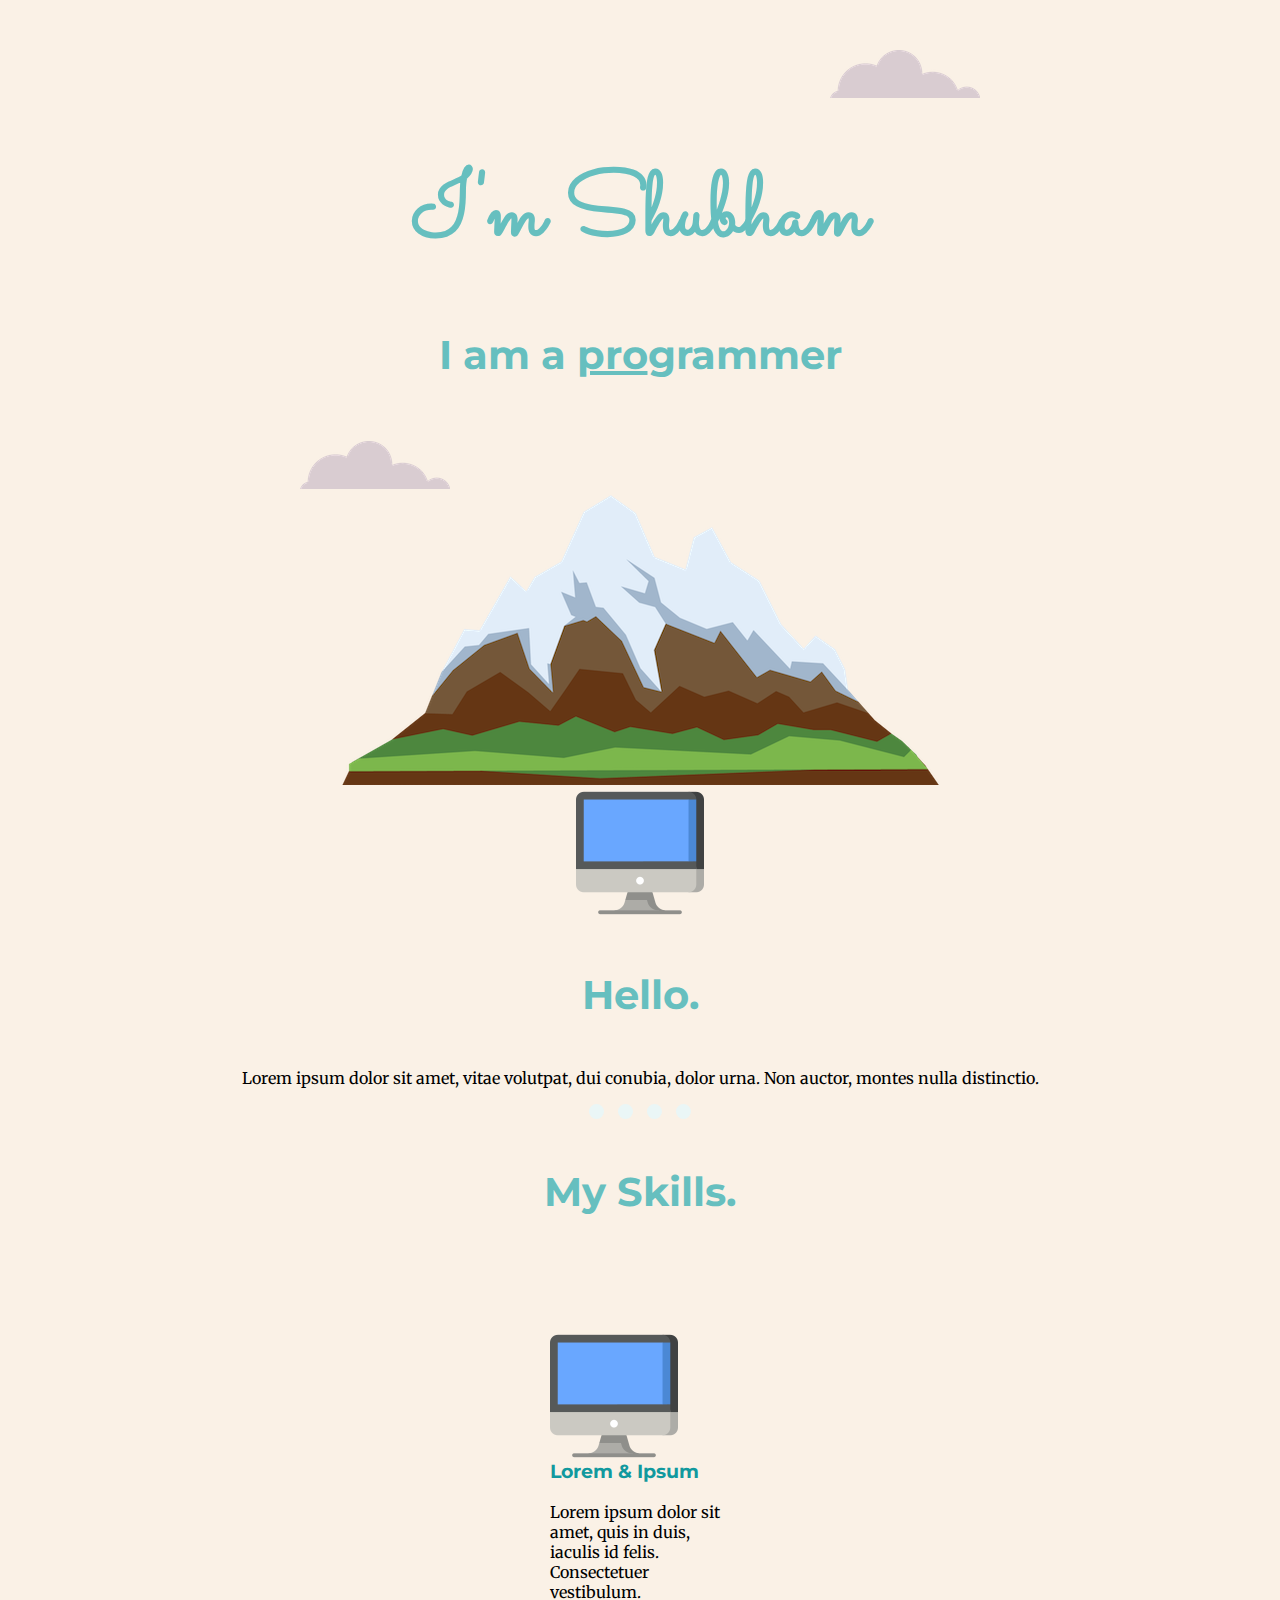
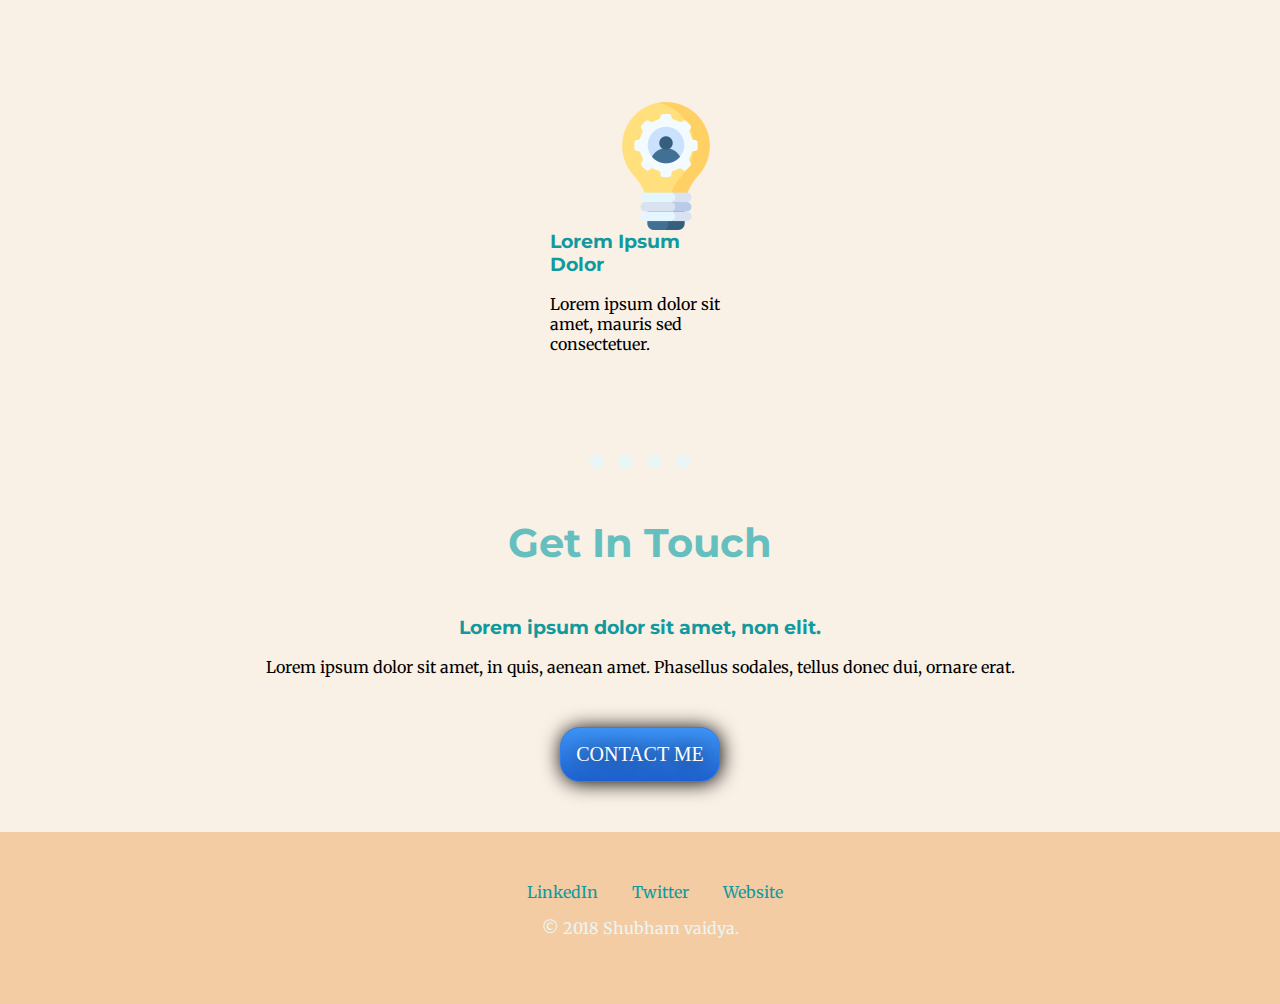
<file: Web Dev/css-mysite/index.html>
<!DOCTYPE html>
<html lang="en" dir="ltr">

<head>
  <meta charset="utf-8">
  <title>shubham vaidya</title>
  <link rel="stylesheet" href="css/styles.css">
  <link rel="icon" href="favicon.ico">
  <link rel="preconnect" href="https://fonts.gstatic.com">
  <link href="https://fonts.googleapis.com/css2?family=Merriweather:wght@300&family=Montserrat:wght@100&family=Sacramento&display=swap" rel="stylesheet">
</head>

<body>
  <div class="top-container">
    <img class="top-cloud" src="images/cloud.png" alt="cloud">
    <h1>I'm Shubham</h1>
    <h2>I am a <span class="pr">pro</span>grammer</h2>
    <img class="bottom-cloud" src="images/cloud.png" alt="cloud">
    <img src="images/mountain.png" alt="mountain">
  </div>
  <div class="middle-container">
    <div class="profile">
      <img src="images/desktop (1).png" alt="computer">
      <h2>Hello.</h2>
      <p>Lorem ipsum dolor sit amet, vitae volutpat, dui conubia, dolor urna. Non auctor, montes nulla distinctio.</p>
    </div>
    <hr class="dotted-line">
    <div class="skills">
      <h2>My Skills.</h2>
      <div class="skill-row">
        <img class="shubhamimg" src="images/desktop (1).png" alt="Shubham Vaidya">
        <h3>Lorem & Ipsum</h3>
        <p>Lorem ipsum dolor sit amet, quis in duis, iaculis id felis. Consectetuer vestibulum.</p>
      </div>
      <div class="skill-row">
        <img class="shubham" src="images/skill.png" alt="shubham">
        <h3>Lorem Ipsum Dolor</h3>
        <p>Lorem ipsum dolor sit amet, mauris sed consectetuer. </p>
      </div>
    </div>
    <hr class = "dotted-line">
    <div class="contact-me">
      <h2>Get In Touch</h2>
      <h3>Lorem ipsum dolor sit amet, non elit.</h3>
      <p class = "pr1">Lorem ipsum dolor sit amet, in quis, aenean amet. Phasellus sodales, tellus donec dui, ornare erat.</p>
      <a class="btn" href="mailto:shubhamvaidya0003@email.com">CONTACT ME</a>
    </div>
  </div>


  <div class="bottom-container">
    <a class="footer-link" href="https://www.linkedin.com/">LinkedIn</a>
    <a class="footer-link" href="https://twitter.com/">Twitter</a>
    <a class="footer-link" href="https://www.appbrewery.co/">Website</a>
    <p class = "cr">© 2018 Shubham vaidya.</p>
  </div>
</body>

</html>
</file>
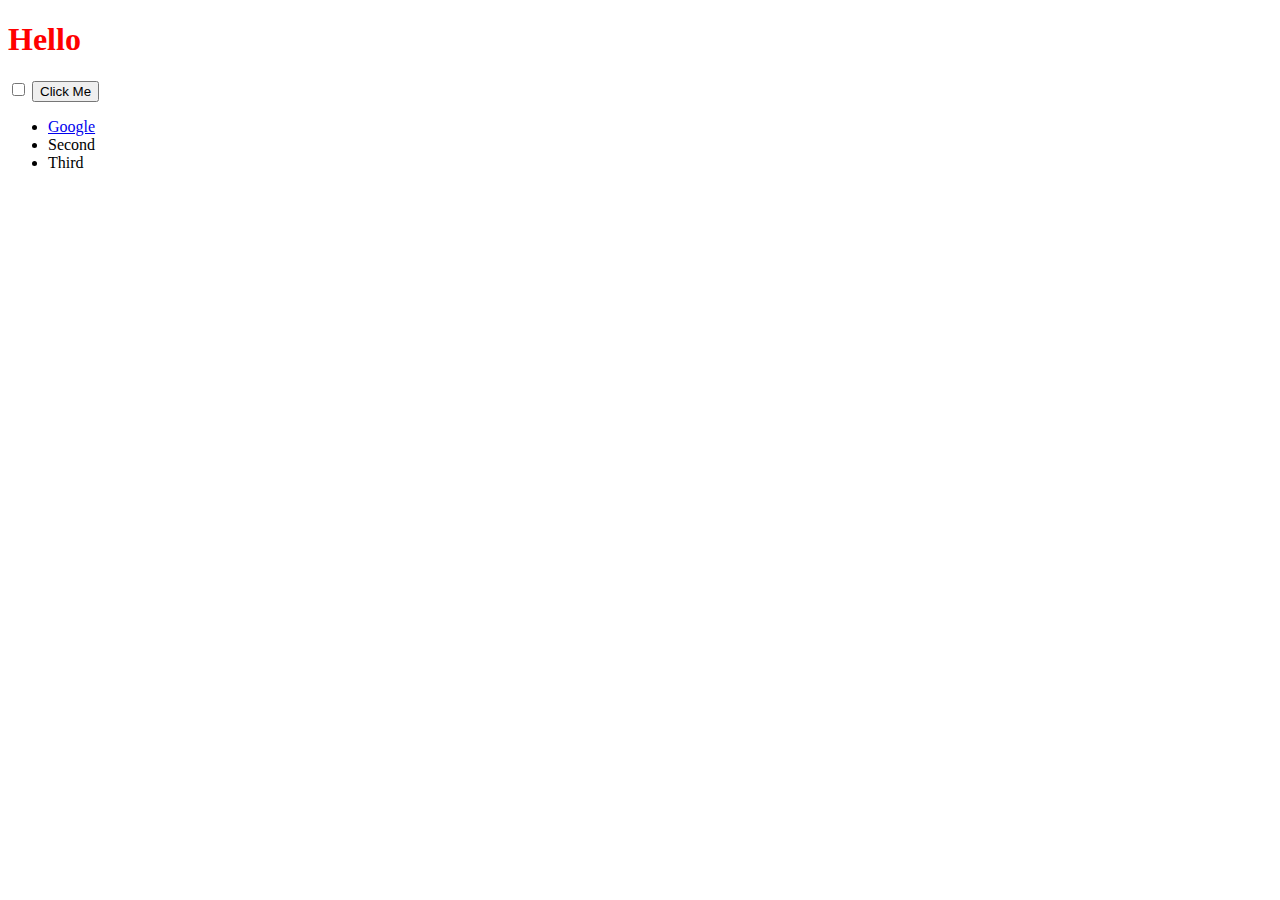
<file: Web Dev/DOM Challenge Starting Files/index.html>
<!DOCTYPE html>
<html lang="en" dir="ltr">
  <head>
    <meta charset="utf-8">
    <title>My Website</title>
    <link rel="stylesheet" href="styles.css">

  </head>
  <body>

    <h1 id="title" >Hello</h1>

    <input type="checkbox">

    <button style=":active color:red;">Click Me</button>

    <ul id="list">
      <li class="item">
        <a href="https://www.google.com">Google</a>
      </li>
      <li class="item">Second</li>
      <li class="item">Third</li>
    </ul>

  </body>

</html>
</file>
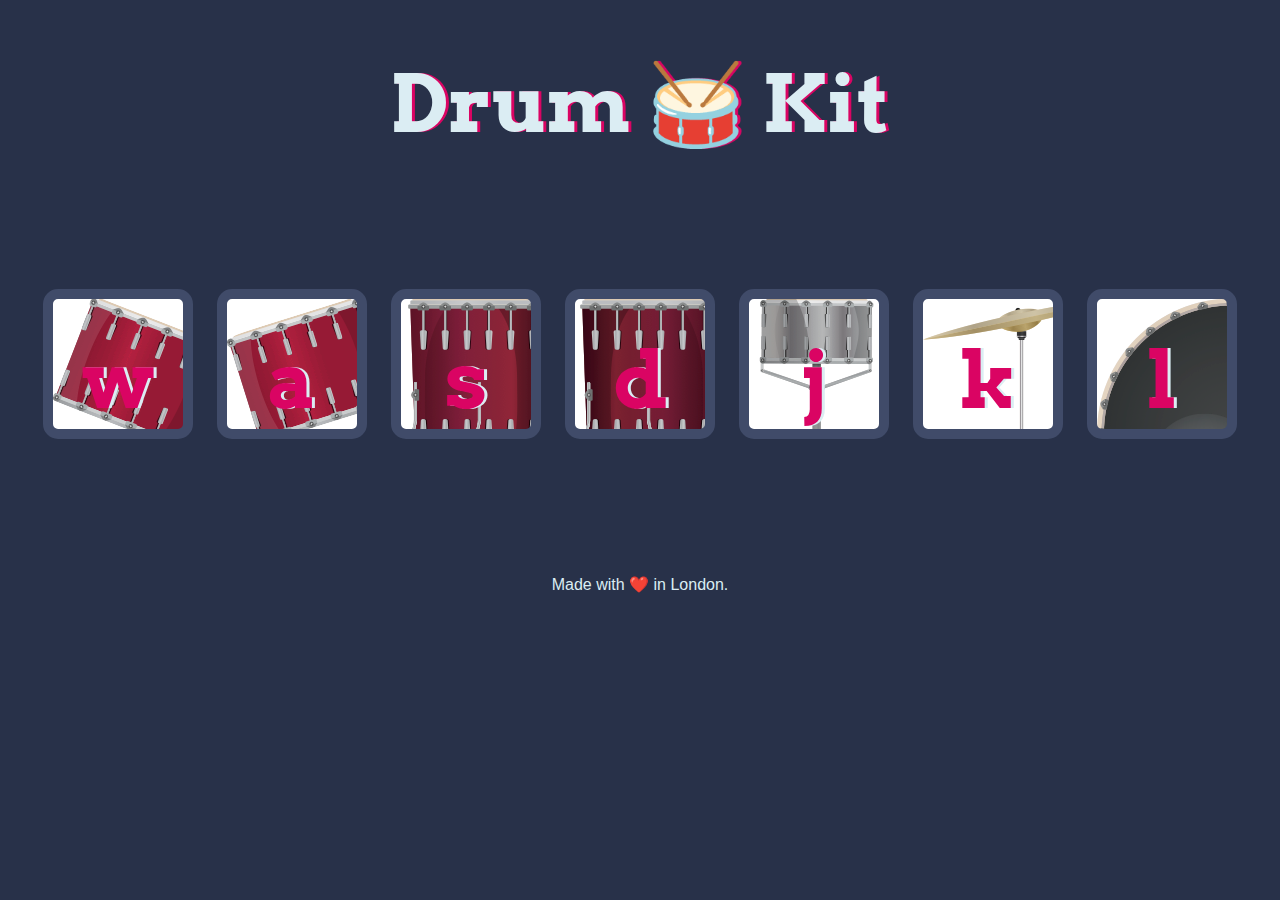
<file: Web Dev/Drum Kit Starting Files/index.html>
<!DOCTYPE html>
<html lang="en" dir="ltr">

<head>
  <meta charset="utf-8">
  <title>Drum Kit</title>
  <link rel="stylesheet" href="styles.css">
  <link href="https://fonts.googleapis.com/css?family=Arvo" rel="stylesheet">
</head>

<body>

  <h1 id="title">Drum 🥁 Kit</h1>
  <div class="set">
    <button class="w drum">w</button>
    <button class="a drum">a</button>
    <button class="s drum">s</button>
    <button class="d drum">d</button>
    <button class="j drum">j</button>
    <button class="k drum">k</button>
    <button class="l drum">l</button>
  </div>


  <footer>
    Made with ❤️ in London.
  </footer>
  <script src="index.js" charset="utf-8"></script>
</body>

</html>
</file>
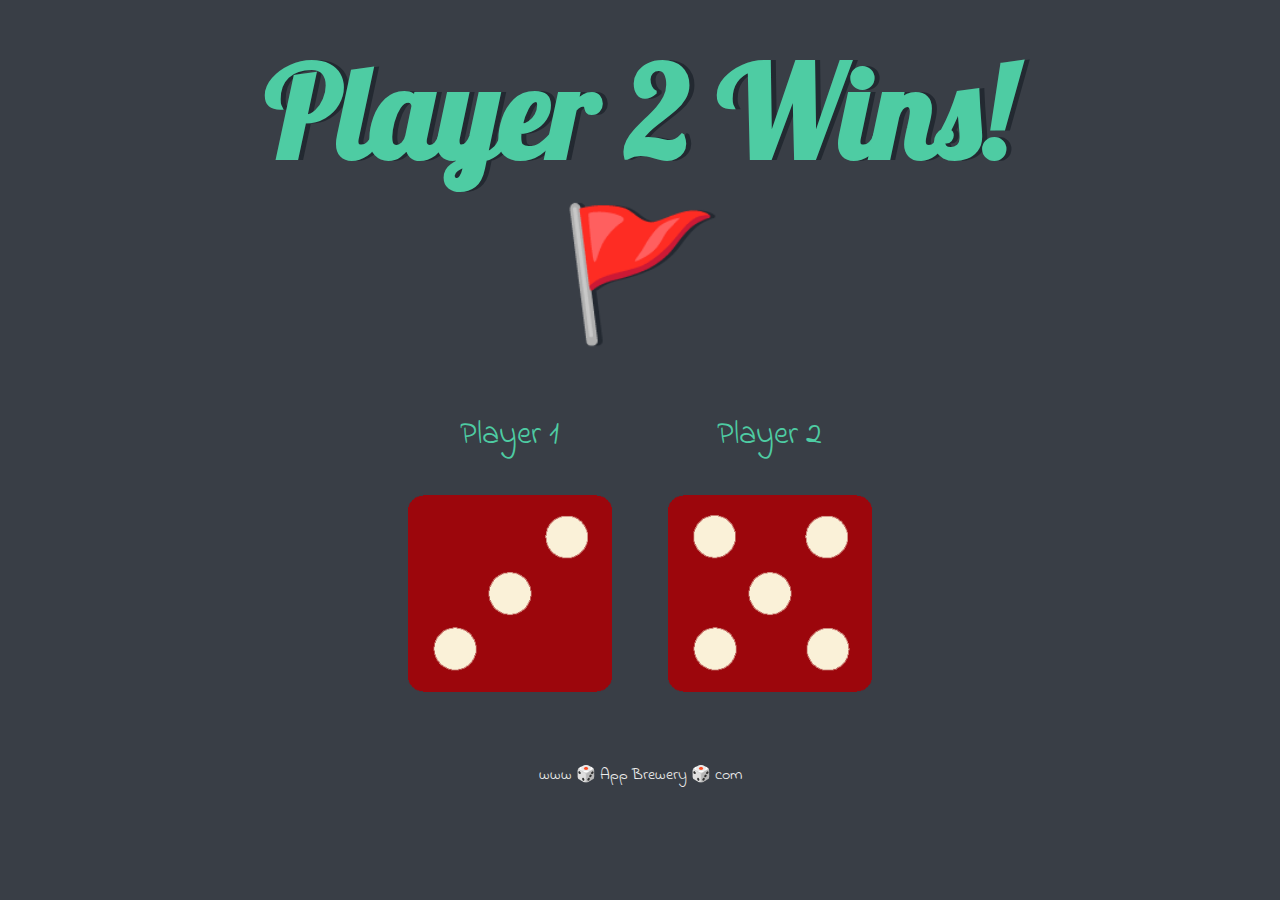
<file: Dicee Challenge - Completed/dicee.html>
<!DOCTYPE html>
<html lang="en" dir="ltr">
  <head>
    <meta charset="utf-8">
    <title>Dicee</title>
    <link rel="stylesheet" href="styles.css">
    <link href="https://fonts.googleapis.com/css?family=Indie+Flower|Lobster" rel="stylesheet">

  </head>
  <body>

    <div class="container">
      <h1>Refresh Me</h1>

      <div class="dice">
        <p>Player 1</p>
        <img class="img1" src="images/dice6.png">
      </div>

      <div class="dice">
        <p>Player 2</p>
        <img class="img2" src="images/dice6.png">
      </div>

    </div>

    <script src="index.js" charset="utf-8"></script>

      </body>

      <footer>
        www 🎲 App Brewery 🎲 com
      </footer>
    </html>
</file>
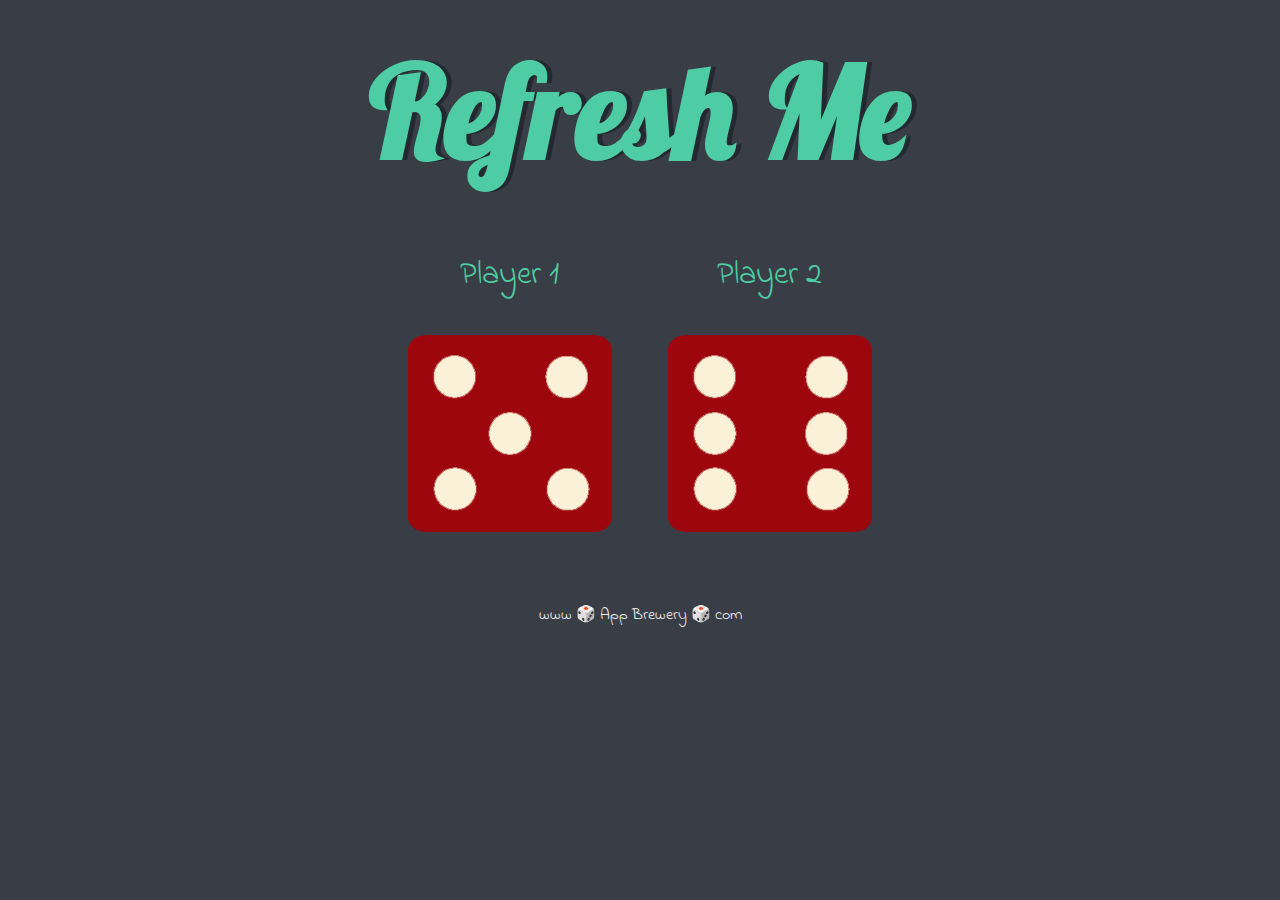
<file: Web Dev/Dicee Challenge - Starting Files/dicee.html>
<!DOCTYPE html>
<html lang="en" dir="ltr">
  <head>
    <meta charset="utf-8">
    <title>Dicee</title>
    <link rel="stylesheet" href="styles.css">
    <link href="https://fonts.googleapis.com/css?family=Indie+Flower|Lobster" rel="stylesheet">

  </head>
  <body>

    <div class="container">
      <h1>Refresh Me</h1>

      <div class="dice">
        <p>Player 1</p>
        <img class="img1" src="images/dice6.png">
      </div>

      <div class="dice">
        <p>Player 2</p>
        <img class="img2" src="images/dice6.png">
      </div>

    </div>

  <script src="dice.js" charset="utf-8"></script>
  </body>

  <footer>
    www 🎲 App Brewery 🎲 com
  </footer>
</html>
</file>
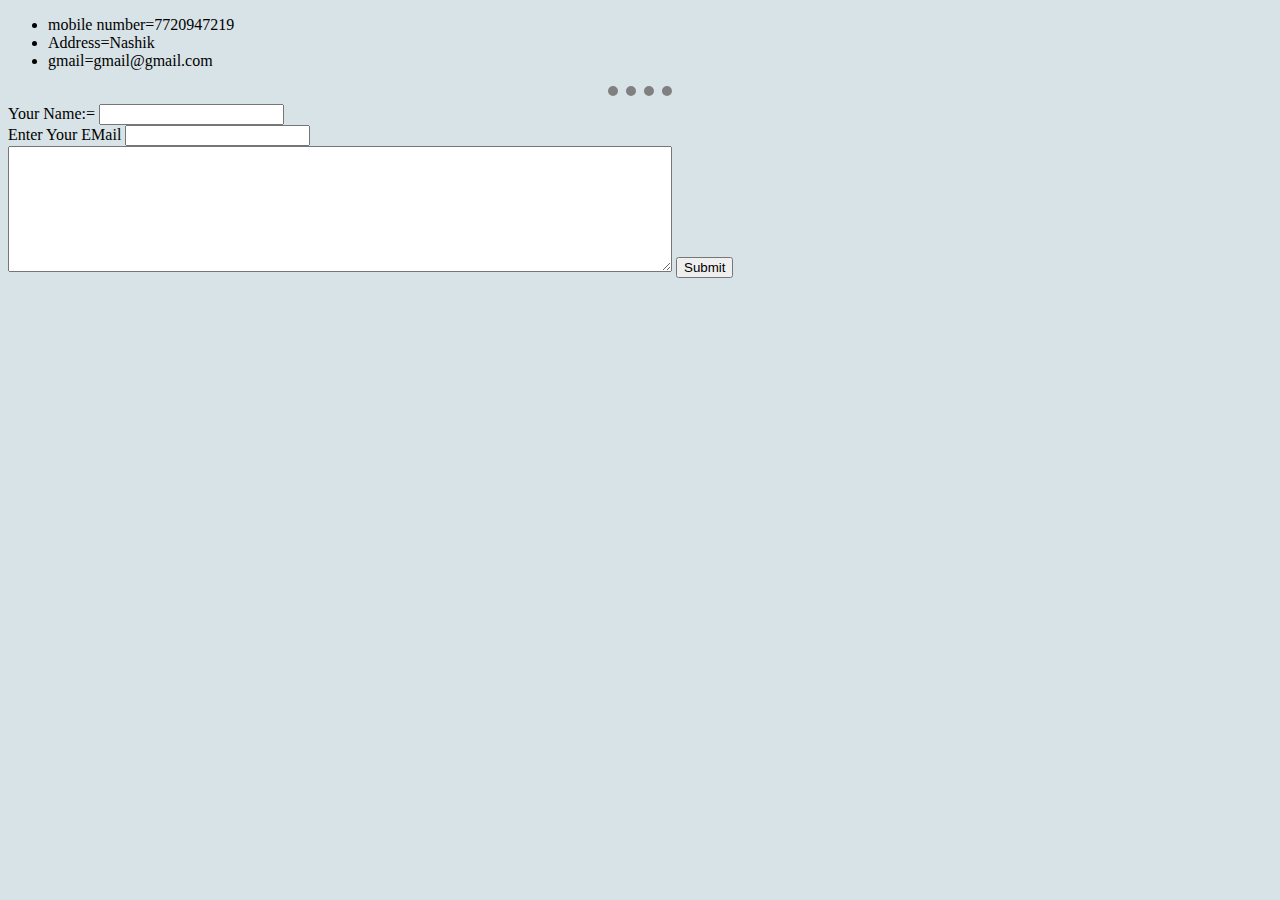
<file: Web Dev/HTML-Personal Site/Contact-Details.html>
<!DOCTYPE html>
<html lang="en" dir="ltr">
  <head>
    <meta charset="utf-8">
    <title>Contact-Details</title>
    <link rel="stylesheet" href="css/Styles.css">
  </head>
  <body>
    <ul>
      <li>mobile number=7720947219</li>
      <li>Address=Nashik</li>
      <li>gmail=gmail@gmail.com</li>
    </ul>
    <hr>
    <form action="mailto:shubham.vaidya@matoshri.edu.in" method="post" enctype="text/plain">
      <label for="">Your Name:=</label>
      <input type="text" name="text" value=""><br>
      <label>Enter Your EMail</label>
      <input type="email" name="Your mail" value=""><br>
      <textarea name="name" rows="8" cols="80"></textarea>
      <input type="submit" name="submit " >
    </form>
  </body>
</html>
</file>
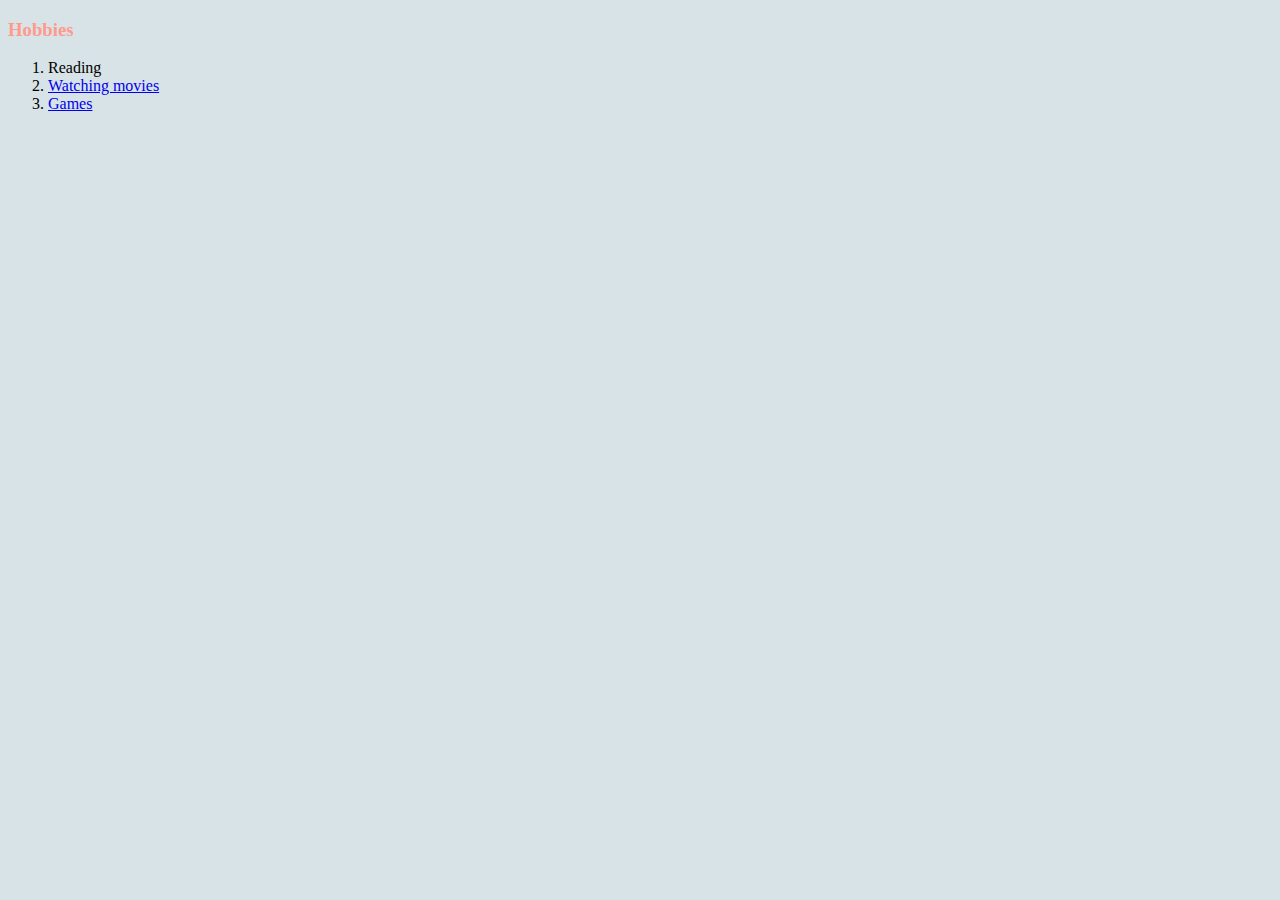
<file: Web Dev/HTML-Personal Site/Hobbies.html>
<!DOCTYPE html>
<html lang=" " dir="ltr">
  <head>
    <meta charset="utf-8">
    <title>Shubham Hobbies</title>
    <link rel="stylesheet" href="css/Styles.css">
  </head>
  <body>
    <h3>Hobbies</h3>
    <ol>
      <li>Reading</li>
      <li><a href="https://www.youtube.com/watch?v=UkktO8etMjI">Watching movies</a></li>
      <li><a href="https://www.youtube.com/watch?v=Dtm5nMlqq1Q">Games</a></li>
    </ol>
  </body>
</html>
</file>
<file: Web Dev/css-mysite/css/styles.css>
body {
  margin: 0;
  text-align: center;
  font-family: 'Merriweather', serif;
  background-color: #faf1e6;
}

h1 {
  color: #66BFBF;
  font-size: 5.625rem;
  margin: 50px auto 0 auto;
  font-family: 'Sacramento', cursive;
}

h2 {
  line-height: 2;
  font-weight: bold;
  color: #66BFBF;
  font-family: 'Montserrat', sans-serif;
  font-size: 2.5rem;
}

h3 {
  font-weight: bolder;
  color: #11999E;
  font-family: 'Montserrat', sans-serif;
}

.top-container {
  background-color: #faf1e6;
  position: relative;
  padding-top: 100px;
}

/* .middle-container{} */

.bottom-container {
  padding-top: 50px;
  padding-bottom: 50px;
  background-color: #f4cca4;

}
.footer-link{
  margin-left: 30px;
  color: #11999E;
  text-decoration: none;
}
.cr{
  color: #EAF6F6;
  font-size:1rem;
}
.pr {
  text-decoration: underline;
}
.contact-me{
  margin-bottom: 50px;
}
.pr1{
  margin-bottom: 50px;
}

.bottom-cloud {
  position: absolute;
  left: 300px;
  bottom: 300px;
}

.top-cloud {
  position: absolute;
  right: 300px;
  top: 50px;
}

.skill-row {
  margin: 100px 550px 100px 550px;
  text-align: left;
}

.shubhamimg {
  float: left;
  margin-right: 30px;
}

.shubham {
  float: right;
  margin-left: 30px;
}

.dotted-line {
  border-style: none;
  border-top: dotted;
  border-width: 15px;
  width: 8%;
  border-color: #EAF6F6;
}

.btn {
  background: #3D94F6;
  background-image: -webkit-linear-gradient(top, #3D94F6, #1E62D0);
  background-image: -moz-linear-gradient(top, #3D94F6, #1E62D0);
  background-image: -ms-linear-gradient(top, #3D94F6, #1E62D0);
  background-image: -o-linear-gradient(top, #3D94F6, #1E62D0);
  background-image: -webkit-gradient(to bottom, #3D94F6, #1E62D0);
  -webkit-border-radius: 20px;
  -moz-border-radius: 20px;
  border-radius: 20px;
  color: #FFFFFF;
  font-family: Brush Script MT;
  font-size: 20px;
  font-weight: 100;
  padding: 15px;
  -webkit-box-shadow: 1px 1px 20px 0 #000000;
  -moz-box-shadow: 1px 1px 20px 0 #000000;
  box-shadow: 1px 1px 20px 0 #000000;
  text-shadow: 1px 1px 20px #000000;
  border: solid #337FED 1px;
  text-decoration: none;
  display: inline-block;
  cursor: pointer;
  text-align: center;
}

.BUTTON_UUX:hover {
  border: solid #337FED 1px;
  background: #1E62D0;
  background-image: -webkit-linear-gradient(top, #1E62D0, #3D94F6);
  background-image: -moz-linear-gradient(top, #1E62D0, #3D94F6);
  background-image: -ms-linear-gradient(top, #1E62D0, #3D94F6);
  background-image: -o-linear-gradient(top, #1E62D0, #3D94F6);
  background-image: -webkit-gradient(to bottom, #1E62D0, #3D94F6);
  -webkit-border-radius: 20px;
  -moz-border-radius: 20px;
  border-radius: 20px;
  text-decoration: none;
}
</file>
<file: Web Dev/DOM Challenge Starting Files/styles.css>
h1 {
  color: red;
}

.huge{
  font-size: 10rem;
}
</file>
<file: Web Dev/Drum Kit Starting Files/styles.css>
body {
  text-align: center;
  background-color: #283149;
}

h1 {
  font-size: 5rem;
  color: #DBEDF3;
  font-family: "Arvo", cursive;
  text-shadow: 3px 0 #DA0463;

}

footer {
  color: #DBEDF3;
  font-family: sans-serif;
}

.w {
    background-image:url(images/tom1.png);
}

.a {
    background-image:url(images/tom2.png);
}

.s {
    background-image:url(images/tom3.png);
}

.d {
    background-image:url(images/tom4.png);
}

.j {
    background-image:url(images/snare.png);
}

.k {
    background-image:url(images/crash.png);
}

.l {
    background-image:url(images/kick.png);
}

.set {
  margin: 10% auto;
}

.game-over {
  background-color: red;
  opacity: 0.8;
}

.pressed {
  box-shadow: 0 3px 4px 0 #DBEDF3;
  opacity: 0.5;
}

.red {
  color: red;
}

.drum {
  outline: none;
  border: 10px solid #404B69;
  font-size: 5rem;
  font-family: 'Arvo', cursive;
  line-height: 2;
  font-weight: 900;
  color: #DA0463;
  text-shadow: 3px 0 #DBEDF3;
  border-radius: 15px;
  display: inline-block;
  width: 150px;
  height: 150px;
  text-align: center;
  margin: 10px;
  background-color: white;
}
</file>
<file: Dicee Challenge - Completed/styles.css>
.container {
  width: 70%;
  margin: auto;
  text-align: center;
}

.dice {
  text-align: center;
  display: inline-block;

}

body {
  background-color: #393E46;
}

h1 {
  margin: 30px;
  font-family: 'Lobster', cursive;
  text-shadow: 5px 0 #232931;
  font-size: 8rem;
  color: #4ECCA3;
}

p {
  font-size: 2rem;
  color: #4ECCA3;
  font-family: 'Indie Flower', cursive;
}

img {
  width: 80%;
}

footer {
  margin-top: 5%;
  color: #EEEEEE;
  text-align: center;
  font-family: 'Indie Flower', cursive;

}
</file>
<file: Web Dev/Dicee Challenge - Starting Files/styles.css>
.container {
  width: 70%;
  margin: auto;
  text-align: center;
}

.dice {
  text-align: center;
  display: inline-block;

}

body {
  background-color: #393E46;
}

h1 {
  margin: 30px;
  font-family: 'Lobster', cursive;
  text-shadow: 5px 0 #232931;
  font-size: 8rem;
  color: #4ECCA3;
}

p {
  font-size: 2rem;
  color: #4ECCA3;
  font-family: 'Indie Flower', cursive;
}

img {
  width: 80%;
}

footer {
  margin-top: 5%;
  color: #EEEEEE;
  text-align: center;
  font-family: 'Indie Flower', cursive;

}
</file>
<file: Web Dev/HTML-Personal Site/css/Styles.css>
body{
  background-color: #d8e3e7;
}
hr{
  background-color: none;
  border-color: grey;
  border-width: 10px;
  border-style: dotted none none;
  height: 0px;
  width: 5%;
}
h1{
  color: #51c4d3;
}
h3{
  color: #ff9a8c;
}
</file>
